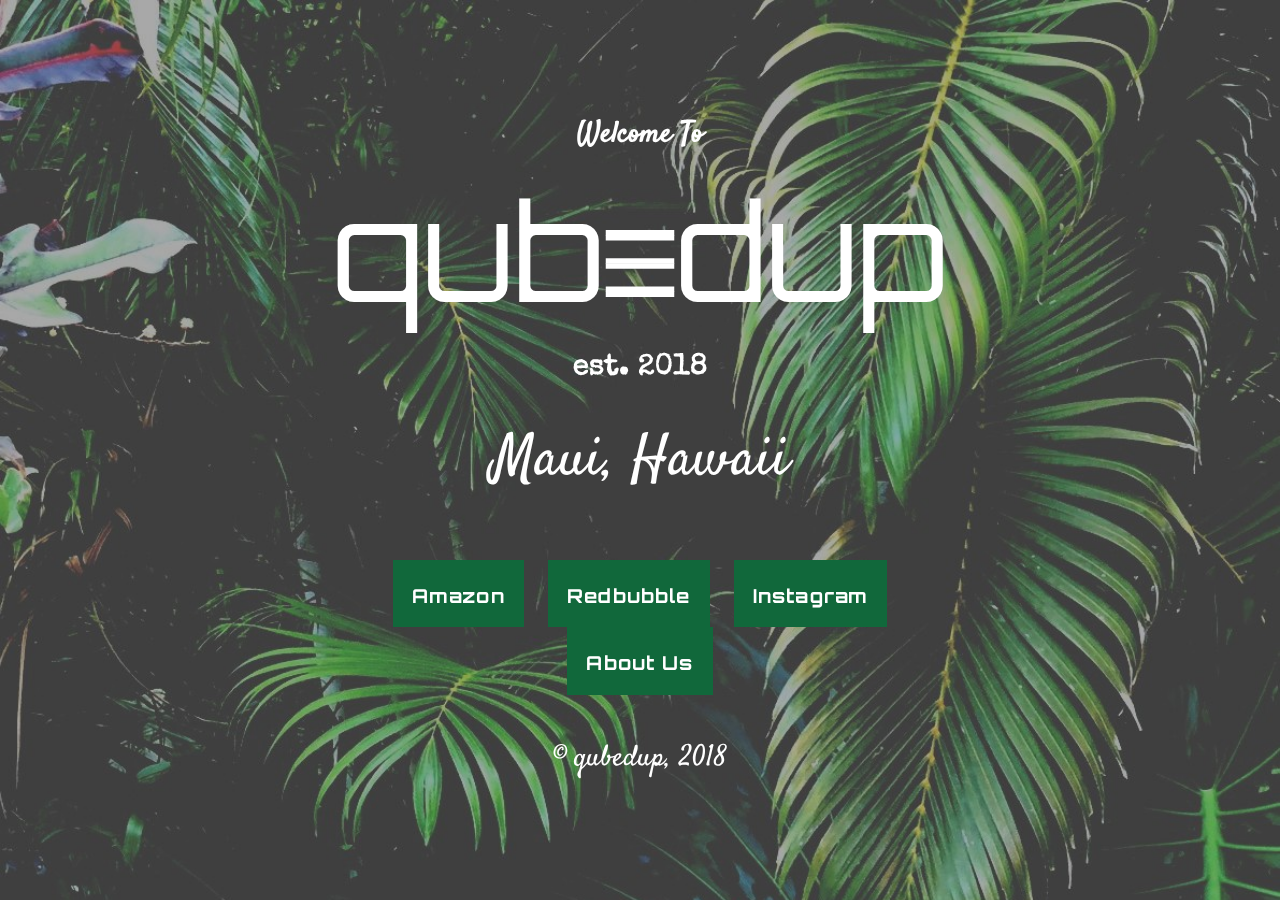
<file: index.html>
<!DOCTYPE html>
<html>
<head>
    <meta http-equiv="Cache-Control" content="no-store" />
<title>Welcome to qubedup!</title>
<meta name="description" content="Based out of Maui, Hawaii, qubedup is a small startup dedicated to storytelling through fashion and technology."/>
<meta name="viewport" content="width=device-width, initial-scale=1.0">
<link href="https://fonts.googleapis.com/css?family=Special+Elite" rel="stylesheet">
<link href="https://fonts.googleapis.com/css?family=Satisfy" rel="stylesheet">
<link href="https://fonts.googleapis.com/css?family=Orbitron" rel="stylesheet">
<link rel="stylesheet" type="text/css" href="assets/stylesheet.css">
<link rel= "shortcut icon" href="assets/favicon.png">
</head>
<body>
<center>
<div id="content">
<h2 id="welcome">Welcome To</h2><br><h1>qub<img src="assets/images/E.svg" id="qubedup_e">dup</h1>
<br><h2>est. 2018</h2><br>
<h3>Maui, Hawaii</h3>
<a class="socials" alt="Amazon" href="https://www.amazon.com/s?k=qubedup+Clothing&i=fashion-novelty">Amazon</a>
<a class="socials" alt="Redbubble" href="https://www.redbubble.com/people/qubedup?asc=u">Redbubble</a>
<a class="socials" alt="Instagram" href="https://www.instagram.com/qubedup/">Instagram</a>
<a class="socials" alt="About qubedup" href="about.html">About Us</a>
<br><div id="copyright"> &copy; qubedup, 2018 </div>
</div>
</center>
    
   <script>
      window.onload=function(){
  var url=window.location.href;
  switch (url){
          
    <!--case "https://qubedup.com/?q=1": 
    window.location.href='https://8x0x8.com';
    break;-->
        
  }
  }
  </script>
    
</body>
</html>
<!--Here is a comment!-->
<!--Here is a comment!-->
<!--Here is a comment!-->
</file>
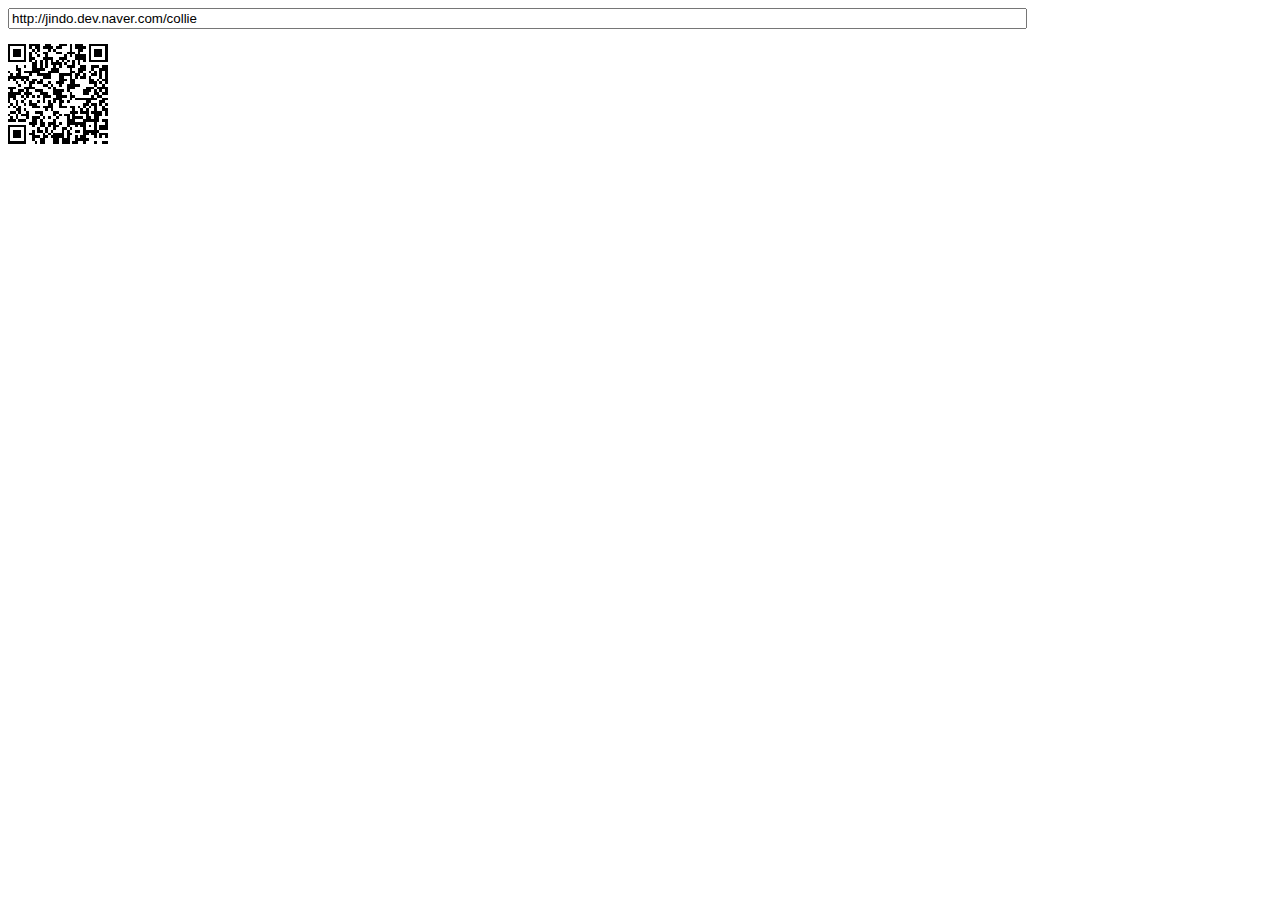
<file: qrgen/index.html>
<!DOCTYPE html PUBLIC "-//W3C//DTD XHTML 1.0 Transitional//EN" "http://www.w3.org/TR/xhtml1/DTD/xhtml1-transitional.dtd">
<html xmlns="http://www.w3.org/1999/xhtml" xml:lang="ko" lang="ko">
<head>
<title>Cross-Browser QRCode generator for Javascript</title>
<meta http-equiv="Content-Type" content="text/html; charset=UTF-8" />
<meta name="viewport" content="width=device-width,initial-scale=1,user-scalable=no" />
<script type="text/javascript" src="jquery.min.js"></script>
<script type="text/javascript" src="qrcode.js"></script>
</head>
<body>
<input id="text" type="text" value="http://jindo.dev.naver.com/collie" style="width:80%" /><br />
<div id="qrcode" style="width:100px; height:100px; margin-top:15px;"></div>

<script type="text/javascript">
var qrcode = new QRCode(document.getElementById("qrcode"), {
	width : 100,
	height : 100
});

function makeCode () {		
	var elText = document.getElementById("text");
	
	if (!elText.value) {
		alert("Input a text");
		elText.focus();
		return;
	}
	
	qrcode.makeCode(elText.value);
}

makeCode();

$("#text").
	on("blur", function () {
		makeCode();
	}).
	on("keydown", function (e) {
		if (e.keyCode == 13) {
			makeCode();
		}
	});
</script>
</body>
</file>
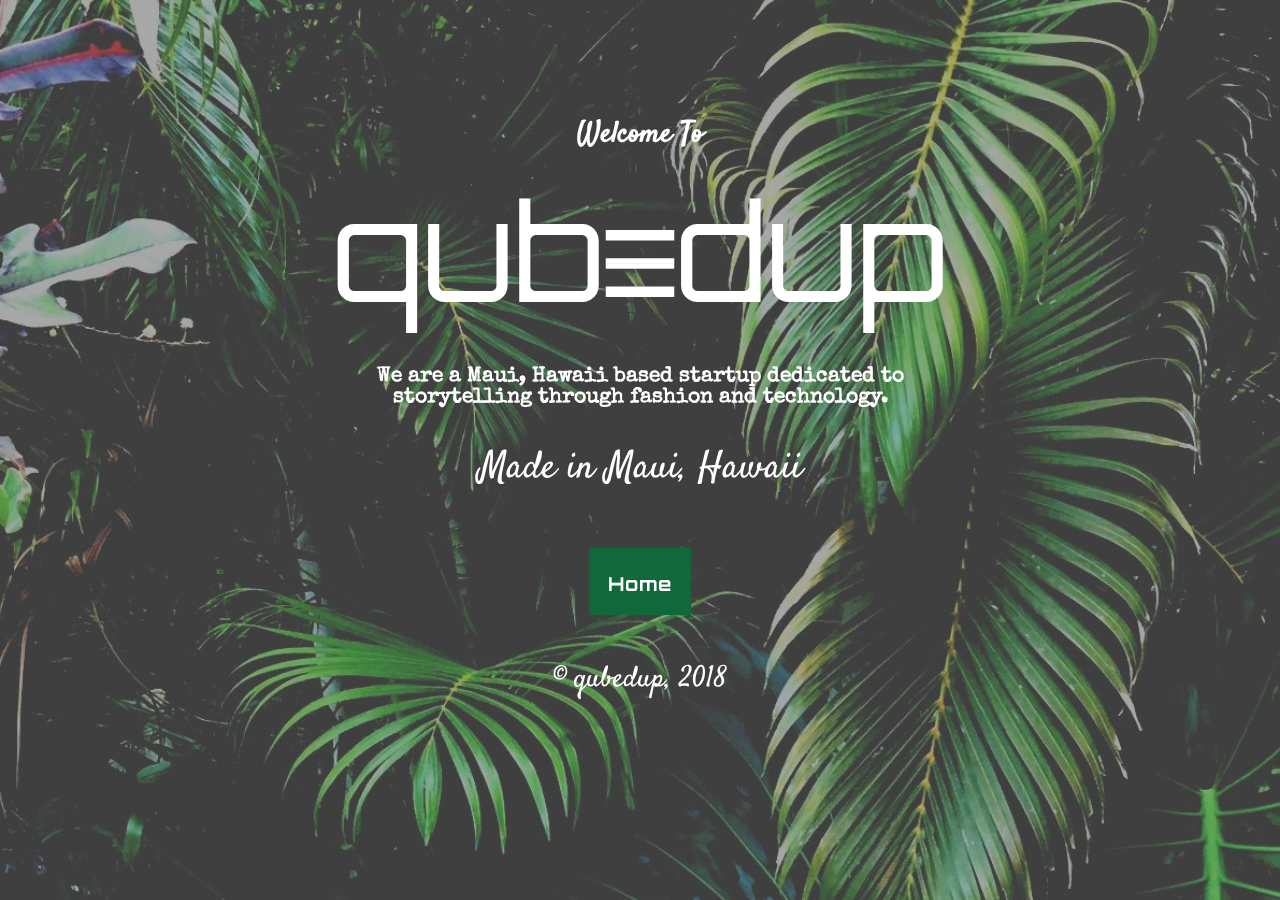
<file: about.html>
<!DOCTYPE html>
<html>
<head>
    <meta http-equiv="Cache-Control" content="no-store" />
<title>About qubedup</title>
<meta name="viewport" content="width=device-width, initial-scale=1.0">
<link href="https://fonts.googleapis.com/css?family=Special+Elite" rel="stylesheet">
<link href="https://fonts.googleapis.com/css?family=Satisfy" rel="stylesheet">
<link href="https://fonts.googleapis.com/css?family=Orbitron" rel="stylesheet">
<link rel="stylesheet" type="text/css" href="assets/stylesheet.css">
</head>
<body>
<center>
<div id="content">
<h2 id="welcome">Welcome To</h2><br><h1>qub<img src="assets/images/E.svg" id="qubedup_e">dup</h1>
<br><h5>We are a Maui, Hawaii based startup dedicated to storytelling through fashion and technology.</h5><br>
<h4>Made in Maui, Hawaii</h4>
<a class="socials" alt="Home" href="index.html">Home</a>
<br><div id="copyright"> &copy; qubedup, 2018 </div>
</div>
</center>
</body>
</html>
</file>
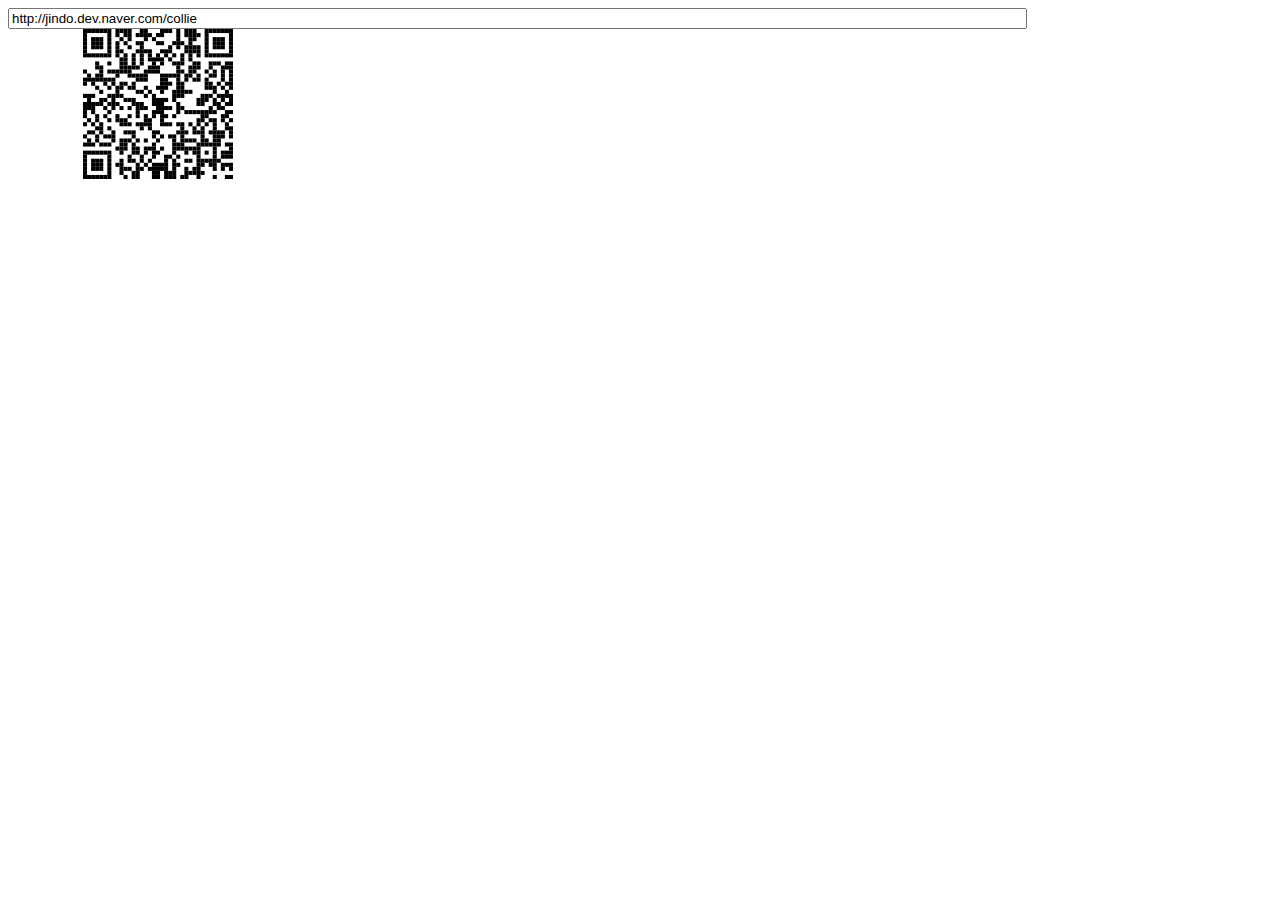
<file: qrgen/index-svg.html>
<!DOCTYPE html PUBLIC "-//W3C//DTD XHTML 1.0 Transitional//EN" "http://www.w3.org/TR/xhtml1/DTD/xhtml1-transitional.dtd">
<html xmlns="http://www.w3.org/1999/xhtml" xml:lang="ko" lang="ko">
  <head>
    <title>Cross-Browser QRCode generator for Javascript</title>
    <meta http-equiv="Content-Type" content="text/html; charset=UTF-8" />
    <meta name="viewport" content="width=device-width,initial-scale=1,user-scalable=no" />
    <script type="text/javascript" src="jquery.min.js"></script>
    <script type="text/javascript" src="qrcode.js"></script>
  </head>
  <body>
  <input id="text" type="text" value="http://jindo.dev.naver.com/collie" style="width:80%" />
  <svg xmlns="http://www.w3.org/2000/svg" xmlns:xlink="http://www.w3.org/1999/xlink">
    <g id="qrcode"/>
  </svg>
  <script type="text/javascript">
  var qrcode = new QRCode(document.getElementById("qrcode"), {
      width : 100,
      height : 100,
      useSVG: true
  });

  function makeCode () {		
      var elText = document.getElementById("text");

      if (!elText.value) {
          alert("Input a text");
          elText.focus();
          return;
      }

      qrcode.makeCode(elText.value);
  }

  makeCode();

  $("#text").
      on("blur", function () {
          makeCode();
      }).
      on("keydown", function (e) {
          if (e.keyCode == 13) {
              makeCode();
          }
      });
    </script>
  </body>
</html>
</file>
<file: assets/stylesheet.css>
body{
  background-image: url('images/background.jpg');
  background-size: cover;
  color: white;
  font-size: 1.5vw;
}
h1{
font-family: 'Orbitron', sans-serif;
font-size: 7em;
margin-top: none;
  margin-bottom:-0.2em;
  font-weight: normal;
}
h2{
  font-family: 'Special Elite', cursive;
  margin-bottom:-3.5em;
margin-top:none;
}
#welcome{
  font-family: 'Satisfy', cursive;
  margin-bottom:-3.5em;
margin-top:none;
}

h3{
  margin-top:2em;
  font-size:3em;
  font-weight: normal;
font-family: 'Satisfy', cursive;
}
h4{
  margin-top:2.5em;
  font-size:2em;
  font-weight: normal;
font-family: 'Satisfy', cursive;
}
h5{
  font-family: 'Special Elite', cursive;
  font-size: 1.1em;
  margin-bottom:-4em;
margin-top:none;
}
#qubedup_e{
  width: 6vw;
}
#content{
  position: fixed;
  bottom:18%;
  top:10%;
  left:25%;
  right:25%;
/*  border: 0.1em solid; */
}

.socials{
  background-color:#11683b;
font-family: 'Orbitron', sans-serif;
font-weight: bold;
  color: white;
  border:none;
  padding:1em;
  letter-spacing: 0.06em;
  padding-top:1.25em;
  margin-top: 0;
  margin-bottom: 0;
  margin-left: 0.5em;
  margin-right:0.5em;
  text-decoration: none;
  display: inline-block;
}
.socials:hover{
    background-color:#3ddb77;
    cursor: pointer;
}
#copyright{
  font-family: 'Satisfy', cursive;
  font-size: 1.5em;
  margin:1.5em;
}

@media only screen and (max-width: 770px) {
html{
  background-image: url('images/background.jpg') no-repeat center center fixed;
        background-size: cover;
        height: 100%;
        overflow:hidden;
}
    body{
background-image: url('images/background.jpg');
      background-size: cover;
      background-repeat: no-repeat;
      color: white;
      font-size: 2.5vw;
    }
    .socials{
      margin:1em;
      padding:1.5em;
      padding-top: 2em;
      width: 50%;
      display: block;
    }
    #qubedup_e{
      width: 10.5vw;
    }
    #content{
      left: 5%;
      right:5%;
    }
}
</file>
